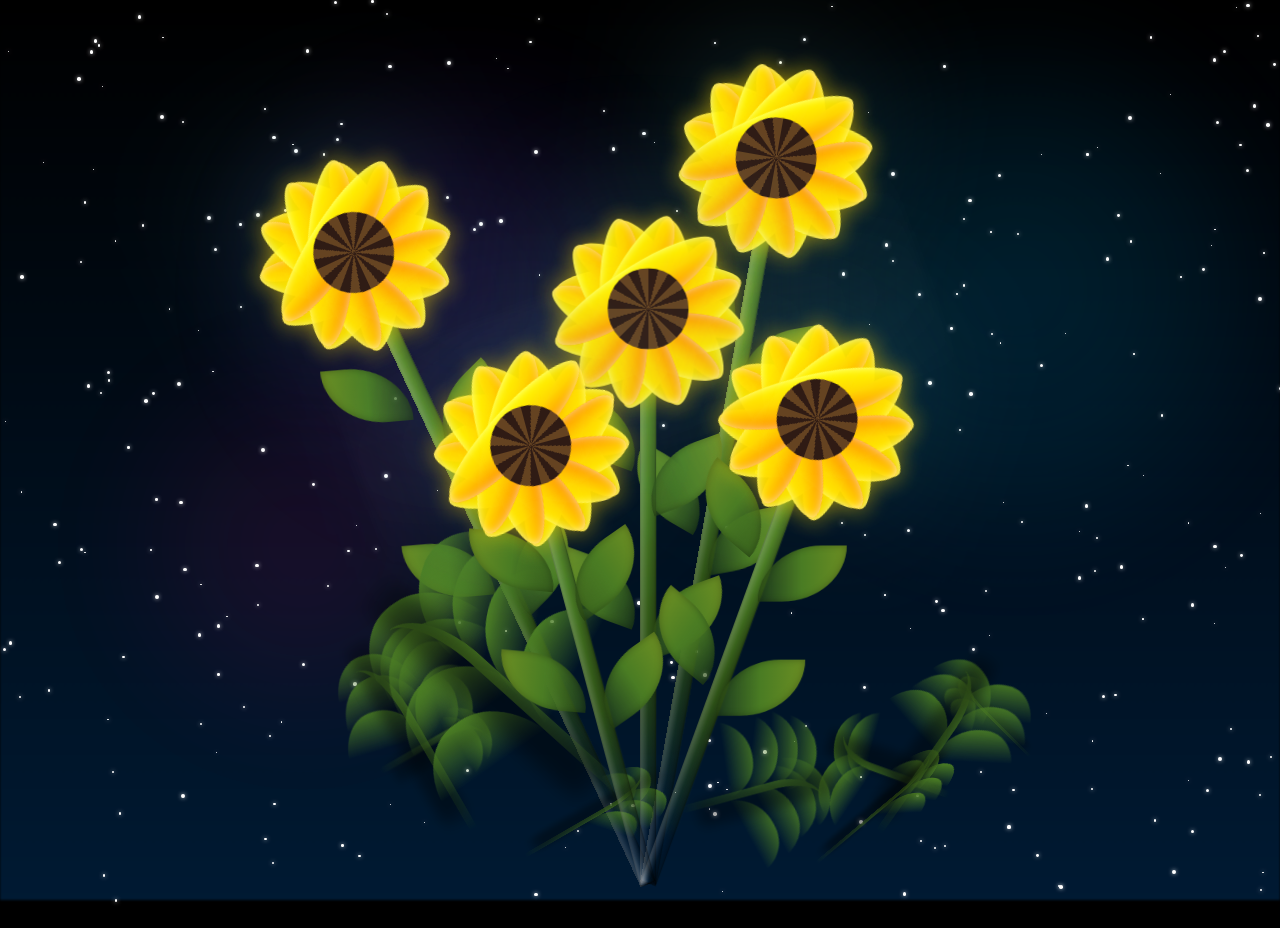
<file: index.html>
<!DOCTYPE html>
<html lang="en">

<head>
    <meta charset="UTF-8">
    <meta name="viewport" content="width=device-width, initial-scale=1.0">
    <title>Gio</title>
    <link rel="stylesheet" href="./style.css">
</head>

<body class="not-loaded">

    <div class="night"></div>

    <div class="deep-space">

        <div class="nebula nebula-1"></div>

        <div class="nebula nebula-2"></div>

        <div class="nebula nebula-3"></div>

        <div class="galaxy"></div>

        <div class="star-field" id="starField"></div>

    </div>

    <div class="shooting-stars">
        <div class="shooting-star"></div>
        <div class="shooting-star"></div>
        <div class="shooting-star"></div>
        <div class="shooting-star"></div>
        <div class="shooting-star"></div>
        <div class="shooting-star"></div>
        <div class="shooting-star"></div>
        <div class="shooting-star"></div>
    </div>

    <div class="flowers">
        <div class="flower flower--1">
            <div class="flower__leafs flower__leafs--1">
                <div class="flower__leaf" style="transform: translate(-50%, -10%) rotate(0deg);"></div>
                <div class="flower__leaf" style="transform: translate(-50%, -10%) rotate(30deg);"></div>
                <div class="flower__leaf" style="transform: translate(-50%, -10%) rotate(60deg);"></div>
                <div class="flower__leaf" style="transform: translate(-50%, -10%) rotate(90deg);"></div>
                <div class="flower__leaf" style="transform: translate(-50%, -10%) rotate(120deg);"></div>
                <div class="flower__leaf" style="transform: translate(-50%, -10%) rotate(150deg);"></div>
                <div class="flower__leaf" style="transform: translate(-50%, -10%) rotate(180deg);"></div>
                <div class="flower__leaf" style="transform: translate(-50%, -10%) rotate(210deg);"></div>
                <div class="flower__leaf" style="transform: translate(-50%, -10%) rotate(240deg);"></div>
                <div class="flower__leaf" style="transform: translate(-50%, -10%) rotate(270deg);"></div>
                <div class="flower__leaf" style="transform: translate(-50%, -10%) rotate(300deg);"></div>
                <div class="flower__leaf" style="transform: translate(-50%, -10%) rotate(330deg);"></div>
                <div class="flower__white-circle"></div>
                <div class="flower__light flower__light--1"></div>
                <div class="flower__light flower__light--2"></div>
                <div class="flower__light flower__light--3"></div>
                <div class="flower__light flower__light--4"></div>
                <div class="flower__light flower__light--5"></div>
                <div class="flower__light flower__light--6"></div>
                <div class="flower__light flower__light--7"></div>
                <div class="flower__light flower__light--8"></div>
            </div>
            <div class="flower__line">
                <div class="flower__line__leaf flower__line__leaf--1"></div>
                <div class="flower__line__leaf flower__line__leaf--2"></div>
                <div class="flower__line__leaf flower__line__leaf--3"></div>
                <div class="flower__line__leaf flower__line__leaf--4"></div>
            </div>
        </div>
        <div class="flower flower--2">
            <div class="flower__leafs flower__leafs--2">
                <div class="flower__leaf" style="transform: translate(-50%, -10%) rotate(0deg);"></div>
                <div class="flower__leaf" style="transform: translate(-50%, -10%) rotate(30deg);"></div>
                <div class="flower__leaf" style="transform: translate(-50%, -10%) rotate(60deg);"></div>
                <div class="flower__leaf" style="transform: translate(-50%, -10%) rotate(90deg);"></div>
                <div class="flower__leaf" style="transform: translate(-50%, -10%) rotate(120deg);"></div>
                <div class="flower__leaf" style="transform: translate(-50%, -10%) rotate(150deg);"></div>
                <div class="flower__leaf" style="transform: translate(-50%, -10%) rotate(180deg);"></div>
                <div class="flower__leaf" style="transform: translate(-50%, -10%) rotate(210deg);"></div>
                <div class="flower__leaf" style="transform: translate(-50%, -10%) rotate(240deg);"></div>
                <div class="flower__leaf" style="transform: translate(-50%, -10%) rotate(270deg);"></div>
                <div class="flower__leaf" style="transform: translate(-50%, -10%) rotate(300deg);"></div>
                <div class="flower__leaf" style="transform: translate(-50%, -10%) rotate(330deg);"></div>
                <div class="flower__white-circle"></div>
                <div class="flower__light flower__light--1"></div>
                <div class="flower__light flower__light--2"></div>
                <div class="flower__light flower__light--3"></div>
                <div class="flower__light flower__light--4"></div>
                <div class="flower__light flower__light--5"></div>
                <div class="flower__light flower__light--6"></div>
                <div class="flower__light flower__light--7"></div>
                <div class="flower__light flower__light--8"></div>
            </div>
            <div class="flower__line">
                <div class="flower__line__leaf flower__line__leaf--1"></div>
                <div class="flower__line__leaf flower__line__leaf--2"></div>
                <div class="flower__line__leaf flower__line__leaf--3"></div>
                <div class="flower__line__leaf flower__line__leaf--4"></div>
            </div>
        </div>
        <div class="flower flower--3">
            <div class="flower__leafs flower__leafs--3">
                <div class="flower__leaf" style="transform: translate(-50%, -10%) rotate(0deg);"></div>
                <div class="flower__leaf" style="transform: translate(-50%, -10%) rotate(30deg);"></div>
                <div class="flower__leaf" style="transform: translate(-50%, -10%) rotate(60deg);"></div>
                <div class="flower__leaf" style="transform: translate(-50%, -10%) rotate(90deg);"></div>
                <div class="flower__leaf" style="transform: translate(-50%, -10%) rotate(120deg);"></div>
                <div class="flower__leaf" style="transform: translate(-50%, -10%) rotate(150deg);"></div>
                <div class="flower__leaf" style="transform: translate(-50%, -10%) rotate(180deg);"></div>
                <div class="flower__leaf" style="transform: translate(-50%, -10%) rotate(210deg);"></div>
                <div class="flower__leaf" style="transform: translate(-50%, -10%) rotate(240deg);"></div>
                <div class="flower__leaf" style="transform: translate(-50%, -10%) rotate(270deg);"></div>
                <div class="flower__leaf" style="transform: translate(-50%, -10%) rotate(300deg);"></div>
                <div class="flower__leaf" style="transform: translate(-50%, -10%) rotate(330deg);"></div>
                <div class="flower__white-circle"></div>
                <div class="flower__light flower__light--1"></div>
                <div class="flower__light flower__light--2"></div>
                <div class="flower__light flower__light--3"></div>
                <div class="flower__light flower__light--4"></div>
                <div class="flower__light flower__light--5"></div>
                <div class="flower__light flower__light--6"></div>
                <div class="flower__light flower__light--7"></div>
                <div class="flower__light flower__light--8"></div>
            </div>
            <div class="flower__line">
                <div class="flower__line__leaf flower__line__leaf--1"></div>
                <div class="flower__line__leaf flower__line__leaf--2"></div>
                <div class="flower__line__leaf flower__line__leaf--3"></div>
                <div class="flower__line__leaf flower__line__leaf--4"></div>
            </div>
        </div>
        <div class="flower flower--4">
            <div class="flower__leafs flower__leafs--4">
                <div class="flower__leaf" style="transform: translate(-50%, -10%) rotate(0deg);"></div>
                <div class="flower__leaf" style="transform: translate(-50%, -10%) rotate(30deg);"></div>
                <div class="flower__leaf" style="transform: translate(-50%, -10%) rotate(60deg);"></div>
                <div class="flower__leaf" style="transform: translate(-50%, -10%) rotate(90deg);"></div>
                <div class="flower__leaf" style="transform: translate(-50%, -10%) rotate(120deg);"></div>
                <div class="flower__leaf" style="transform: translate(-50%, -10%) rotate(150deg);"></div>
                <div class="flower__leaf" style="transform: translate(-50%, -10%) rotate(180deg);"></div>
                <div class="flower__leaf" style="transform: translate(-50%, -10%) rotate(210deg);"></div>
                <div class="flower__leaf" style="transform: translate(-50%, -10%) rotate(240deg);"></div>
                <div class="flower__leaf" style="transform: translate(-50%, -10%) rotate(270deg);"></div>
                <div class="flower__leaf" style="transform: translate(-50%, -10%) rotate(300deg);"></div>
                <div class="flower__leaf" style="transform: translate(-50%, -10%) rotate(330deg);"></div>
                <div class="flower__white-circle"></div>
                <div class="flower__light flower__light--1"></div>
                <div class="flower__light flower__light--2"></div>
                <div class="flower__light flower__light--3"></div>
                <div class="flower__light flower__light--4"></div>
                <div class="flower__light flower__light--5"></div>
                <div class="flower__light flower__light--6"></div>
                <div class="flower__light flower__light--7"></div>
                <div class="flower__light flower__light--8"></div>
            </div>
            <div class="flower__line">
                <div class="flower__line__leaf flower__line__leaf--1"></div>
                <div class="flower__line__leaf flower__line__leaf--2"></div>
                <div class="flower__line__leaf flower__line__leaf--3"></div>
                <div class="flower__line__leaf flower__line__leaf--4"></div>
            </div>
        </div>
        <div class="flower flower--5">
            <div class="flower__leafs flower__leafs--5">
                <div class="flower__leaf" style="transform: translate(-50%, -10%) rotate(0deg);"></div>
                <div class="flower__leaf" style="transform: translate(-50%, -10%) rotate(30deg);"></div>
                <div class="flower__leaf" style="transform: translate(-50%, -10%) rotate(60deg);"></div>
                <div class="flower__leaf" style="transform: translate(-50%, -10%) rotate(90deg);"></div>
                <div class="flower__leaf" style="transform: translate(-50%, -10%) rotate(120deg);"></div>
                <div class="flower__leaf" style="transform: translate(-50%, -10%) rotate(150deg);"></div>
                <div class="flower__leaf" style="transform: translate(-50%, -10%) rotate(180deg);"></div>
                <div class="flower__leaf" style="transform: translate(-50%, -10%) rotate(210deg);"></div>
                <div class="flower__leaf" style="transform: translate(-50%, -10%) rotate(240deg);"></div>
                <div class="flower__leaf" style="transform: translate(-50%, -10%) rotate(270deg);"></div>
                <div class="flower__leaf" style="transform: translate(-50%, -10%) rotate(300deg);"></div>
                <div class="flower__leaf" style="transform: translate(-50%, -10%) rotate(330deg);"></div>
                <div class="flower__white-circle"></div>
                <div class="flower__light flower__light--1"></div>
                <div class="flower__light flower__light--2"></div>
                <div class="flower__light flower__light--3"></div>
                <div class="flower__light flower__light--4"></div>
                <div class="flower__light flower__light--5"></div>
                <div class="flower__light flower__light--6"></div>
                <div class="flower__light flower__light--7"></div>
                <div class="flower__light flower__light--8"></div>
            </div>
            <div class="flower__line">
                <div class="flower__line__leaf flower__line__leaf--1"></div>
                <div class="flower__line__leaf flower__line__leaf--2"></div>
                <div class="flower__line__leaf flower__line__leaf--3"></div>
                <div class="flower__line__leaf flower__line__leaf--4"></div>
            </div>
        </div>
<!-- HOla -->
        <div class="growing-grass">
            <div class="flower__grass flower__grass--1">
                <div class="flower__grass--top"></div>
                <div class="flower__grass--botton"></div>
                <div class="flower__grass__leaf flower__grass__leaf--1"></div>
                <div class="flower__grass__leaf flower__grass__leaf--2"></div>
                <div class="flower__grass__leaf flower__grass__leaf--3"></div>
                <div class="flower__grass__leaf flower__grass__leaf--4"></div>
                <div class="flower__grass__leaf flower__grass__leaf--5"></div>
                <div class="flower__grass__leaf flower__grass__leaf--6"></div>
                <div class="flower__grass__leaf flower__grass__leaf--7"></div>
                <div class="flower__grass__leaf flower__grass__leaf--8"></div>
                <div class="flower__grass__overlay"></div>
            </div>
        </div>

        <div class="growing-grass">
            <div class="flower__grass flower__grass--2">
                <div class="flower__grass--top"></div>
                <div class="flower__grass--botton"></div>
                <div class="flower__grass__leaf flower__grass__leaf--1"></div>
                <div class="flower__grass__leaf flower__grass__leaf--2"></div>
                <div class="flower__grass__leaf flower__grass__leaf--3"></div>
                <div class="flower__grass__leaf flower__grass__leaf--4"></div>
                <div class="flower__grass__leaf flower__grass__leaf--5"></div>
                <div class="flower__grass__leaf flower__grass__leaf--6"></div>
                <div class="flower__grass__leaf flower__grass__leaf--7"></div>
                <div class="flower__grass__leaf flower__grass__leaf--8"></div>
                <div class="flower__grass__overlay"></div>
            </div>
        </div>

        <div class="growing-grass">
            <div class="flower__grass flower__grass--3">
                <div class="flower__grass--top"></div>
                <div class="flower__grass--botton"></div>
                <div class="flower__grass__leaf flower__grass__leaf--1"></div>
                <div class="flower__grass__leaf flower__grass__leaf--2"></div>
                <div class="flower__grass__leaf flower__grass__leaf--3"></div>
                <div class="flower__grass__leaf flower__grass__leaf--4"></div>
                <div class="flower__grass__leaf flower__grass__leaf--5"></div>
                <div class="flower__grass__leaf flower__grass__leaf--6"></div>
                <div class="flower__grass__overlay"></div>
            </div>
        </div>

        <div class="growing-grass">
            <div class="flower__grass flower__grass--4">
                <div class="flower__grass--top"></div>
                <div class="flower__grass--botton"></div>
                <div class="flower__grass__leaf flower__grass__leaf--1"></div>
                <div class="flower__grass__leaf flower__grass__leaf--2"></div>
                <div class="flower__grass__leaf flower__grass__leaf--3"></div>
                <div class="flower__grass__leaf flower__grass__leaf--4"></div>
                <div class="flower__grass__overlay"></div>
            </div>
        </div>

        <div class="growing-grass">
            <div class="flower__grass flower__grass--5">
                <div class="flower__grass--top"></div>
                <div class="flower__grass--botton"></div>
                <div class="flower__grass__leaf flower__grass__leaf--1"></div>
                <div class="flower__grass__leaf flower__grass__leaf--2"></div>
                <div class="flower__grass__leaf flower__grass__leaf--3"></div>
                <div class="flower__grass__leaf flower__grass__leaf--4"></div>
                <div class="flower__grass__leaf flower__grass__leaf--5"></div>
                <div class="flower__grass__overlay"></div>
            </div>
        </div>

        <div class="growing-grass">
            <div class="flower__grass flower__grass--6">
                <div class="flower__grass--top"></div>
                <div class="flower__grass--botton"></div>
                <div class="flower__grass__leaf flower__grass__leaf--1"></div>
                <div class="flower__grass__leaf flower__grass__leaf--2"></div>
                <div class="flower__grass__leaf flower__grass__leaf--3"></div>
                <div class="flower__grass__leaf flower__grass__leaf--4"></div>
                <div class="flower__grass__leaf flower__grass__leaf--5"></div>
                <div class="flower__grass__leaf flower__grass__leaf--6"></div>
                <div class="flower__grass__overlay"></div>
            </div>
        </div>

        <div class="growing-grass">
            <div class="flower__grass flower__grass--7">
                <div class="flower__grass--top"></div>
                <div class="flower__grass--botton"></div>
                <div class="flower__grass__leaf flower__grass__leaf--1"></div>
                <div class="flower__grass__leaf flower__grass__leaf--2"></div>
                <div class="flower__grass__leaf flower__grass__leaf--3"></div>
                <div class="flower__grass__leaf flower__grass__leaf--4"></div>
                <div class="flower__grass__overlay"></div>
            </div>
        </div>

        <div class="growing-grass">
            <div class="flower__grass flower__grass--8">
                <div class="flower__grass--top"></div>
                <div class="flower__grass--botton"></div>
                <div class="flower__grass__leaf flower__grass__leaf--1"></div>
                <div class="flower__grass__leaf flower__grass__leaf--2"></div>
                <div class="flower__grass__leaf flower__grass__leaf--3"></div>
                <div class="flower__grass__leaf flower__grass__leaf--4"></div>
                <div class="flower__grass__leaf flower__grass__leaf--5"></div>
                <div class="flower__grass__overlay"></div>
            </div>
        </div>

         <div class="growing-grass">
            <div class="flower__grass flower__grass--9">
                <div class="flower__grass--top"></div>
                <div class="flower__grass--botton"></div>
                <div class="flower__grass__leaf flower__grass__leaf--1"></div>
                <div class="flower__grass__leaf flower__grass__leaf--2"></div>
                <div class="flower__grass__leaf flower__grass__leaf--3"></div>
                <div class="flower__grass__overlay"></div>
            </div>
        </div>

         <div class="growing-grass">
            <div class="flower__grass flower__grass--10">
                <div class="flower__grass--top"></div>
                <div class="flower__grass--botton"></div>
                <div class="flower__grass__leaf flower__grass__leaf--1"></div>
                <div class="flower__grass__leaf flower__grass__leaf--2"></div>
                <div class="flower__grass__leaf flower__grass__leaf--3"></div>
                <div class="flower__grass__overlay"></div>
            </div>
        </div>

    </div>

    <script src="./script.js"></script>
</body>

</html>
</file>
<file: style.css>
*,
*::after,
*::before {
    box-sizing: border-box;
    padding: 0;
    margin: 0;
}

:root {
    --dark-color: #000;
    --speed-leaf: 0.8s;
}

body {
    display: flex;
    justify-content: center;
    align-items: flex-end;
    min-height: 100vh;
    background-color: var(--dark-color);
    overflow: hidden;
}

.night {
    position: fixed;
    width: 100%;
    height: 100%;
    filter: blur(0.1vmin);
    background: linear-gradient(to bottom, #000, #001a33);
}

.deep-space {
    position: fixed;
    width: 100%;
    height: 100%;
    pointer-events: none;
    z-index: 0;
    transform-style: preserve-3d;
    perspective: 2000px;
}

.star-field {
    position: absolute;
    width: 100%;
    height: 100%;
    animation: starFloat 120s linear infinite;
}

.star {
    position: absolute;
    background-color: white;
    border-radius: 50%;
    box-shadow: 0 0 4px rgba(255, 255, 255, 0.8);
    animation: twinkle 3s ease-in-out infinite, starDrift 20s ease-in-out infinite;
}

.nebula {
    position: absolute;
    border-radius: 50%;
    filter: blur(60px);
    opacity: 0.3;
    animation: nebulaPulse 15s ease-in-out infinite;
}

.nebula-1 {
    width: 400px;
    height: 400px;
    background: radial-gradient(circle, rgba(138, 43, 226, 0.6), transparent);
    top: 10%;
    left: 20%;
    animation-delay: 0s;
}

.nebula-2 {
    width: 500px;
    height: 500px;
    background: radial-gradient(circle, rgba(0, 191, 255, 0.5), transparent);
    top: 40px;
    right: 15px;
    animation-delay: 5s;
}

.nebula-3 {
    width: 350px;
    height: 350px;
    background: radial-gradient(circle, rgba(255, 20, 147, 0.4), transparent);
    bottom: 20%;
    left: 10%;
    animation-delay: 10s;
}

.galaxy {
    position: absolute;
    width: 600px;
    height: 200px;
    top: 30%;
    left: 50%;
    transform: translateX(-50%) rotateZ(-20deg);
    background: radial-gradient(ellipse, rgba(255, 255, 255, 0.1), transparent);
    filter: blur(3px);
    opacity: 0.4;
    animation: galaxyRotate 200s linear infinite;
}

@keyframes starFloat {
    0% {
        transform: translateZ(0px);
    }

    100% {
        transform: translateZ(100PX);
    }
}

@keyframes twinkle {

    0%,
    100% {
        opacity: 0.3;
        transform: scale(1);
    }

    50% {
        opacity: 1;
        transform: scale(1.2);
    }
}

@keyframes starDrift {

    0%,
    100% {
        transform: translate(0, 0);
    }

    25% {
        transform: translate(15px, -10px);
    }

    50% {
        transform: translate(-10px, 15px);
    }

    0%,
    100% {
        transform: translate(10px, 10px);
    }
}

@keyframes nebulaPulse {

    0%,
    100% {
        opacity: 0.3;
        transform: scale(1);
    }

    50% {
        opacity: 0.5;
        transform: scale(1.1);
    }
}

@keyframes galaxyRotate {
    0% {
        transform: translateX(-50%) rotateZ(-20deg);
    }

    100% {
        transform: translateX(-50%) rotateZ(-340deg);
    }
}

.not-loaded * {
    animation-play-state: paused !important;
}

/* class 2 */

.shooting-stars {
    position: fixed;
    top: 0;
    left: 0;
    width: 100%;
    height: 100%;
    pointer-events: none;
    z-index: 1;
}

.shooting-star {
    position: absolute;
    width: 4px;
    height: 4px;
    background: #fff;
    border-radius: 50%;
    box-shadow: 0 0 6px 2px rgba(255, 255, 255, 0.8);
    opacity: 0;
    animation: shootingStar 3s linear infinite;
}

.shooting-star::before {
    content: '';
    position: absolute;
    top: 50%;
    right: 0;
    transform: translateY(50%);
    width: 0;
    height: 2px;
    background: linear-gradient(90deg, rgba(255, 255, 255, 0) 0%, rgba(255, 255, 255, 1) 100%);
    animation: shootingStarTail 3s linear infinite;
}

.shooting-star:nth-child(1) {
    top: 5%;
    left: -10%;
    animation-delay: 0s;
    animation-duration: 2.5s;
}

.shooting-star:nth-child(2) {
    top: 15%;
    left: -10%;
    animation-delay: 2s;
    animation-duration: 3s;
}

.shooting-star:nth-child(3) {
    top: 25%;
    left: -10%;
    animation-delay: 4s;
    animation-duration: 2.8s;
}

.shooting-star:nth-child(4) {
    top: 0%;
    left: -10%;
    animation-delay: 6s;
    animation-duration: 3.2s;
}

.shooting-star:nth-child(5) {
    top: 35%;
    left: -10%;
    animation-delay: 8s;
    animation-duration: 2.7s;
}

.shooting-star:nth-child(6) {
    top: 8%;
    left: -10%;
    animation-delay: 10s;
    animation-duration: 3.1s;
}

.shooting-star:nth-child(7) {
    top: 45%;
    left: -10%;
    animation-delay: 12s;
    animation-duration: 2.9s;
}

.shooting-star:nth-child(8) {
    top: 3%;
    left: -10%;
    animation-delay: 14s;
    animation-duration: 3.3s;
}

@keyframes shootingStar {
    0% {
        opacity: 0;
        transform: translateX(0) translateY(0) rotate(45deg);
    }

    10% {
        opacity: 1;
    }

    90% {
        opacity: 1;
    }

    100% {
        opacity: 0;
        transform: translateX(120vw) translateY(50vh) rotate(10deg);
    }
}

@keyframes shootingStarTail {
    0% {
        width: 0;
    }

    30% {
        width: 100px;
    }

    100% {
        width: 0;
    }
}

.flowers {
    position: relative;
    transform: scale(0.9);
    z-index: 2;
}

.flower {
    position: absolute;
    bottom: 2vmin;
    transform-origin: bottom center;
    z-index: 50;
}

.flower--1 {
    animation: moving-flower-1 4s linear infinite;
}

.flower__leafs {
    position: relative;
    animation: blooming-flower 2s backwards;
}

.flower__leafs--1 {
    animation-delay: 1.1s;
}

.flower__leafs::after {
    content: '';
    position: absolute;
    left: 0;
    top: 0;
    transform: translate(-50%, -100%);
    width: 8vmin;
    height: 8vmin;
    background-color: #6bf0ff;
    filter: blur(10vmin);
}

.flower__leaf {
    position: absolute;
    bottom: 0;
    left: 50%;
    width: 23vmin;
    height: 6vmin;
    border-radius: 60% 40%;
    background-color: #ffd700;
    background-image: linear-gradient(to top, #ff8c00, #ffd700, #ffff00);
    transform-origin: bottom center;
    opacity: 0.95;
    box-shadow: inset 0 0 1vmin rgba(255, 255, 255, 0.7), 0 0 3vmin rgba(255, 215, 0, 0.4);
    z-index: 2;
}

.flower__white-circle {
    position: absolute;
    left: -4vmin;
    top: -6vmin;
    width: 10vmin;
    height: 10vmin;
    border-radius: 50%;
    z-index: 5;
    background-image: repeating-conic-gradient(from 0deg,
            #2f1b14 0deg 15deg,
            #654321 15deg 30deg), radial-gradient(circle at center,
            #8b4513,
            #654321);
}

.flower__light {
    position: absolute;
    bottom: 0vmin;
    width: 0.8vmin;
    height: 0.8vmin;
    background-color: #8b4513;
    border-radius: 50%;
    filter: blur(0.1vmin);
    animation: sunFlower-seeds 6s linear infinite backwards;
    box-shadow: 0 0 1vmin rgba(139, 69, 19, 0.8);
}

.flower__light:nth-child(odd) {
    background-color: #654321;
}

.flower__light--1 {
    left: -2vmin;
    animation-delay: 1s;
}

.flower__light--2 {
    left: 3vmin;
    animation-delay: 0.5s;
}

.flower__light--3 {
    left: -6vmin;
    animation-delay: 0.3s;
}

.flower__light--4 {
    left: 6vmin;
    animation-delay: 0.9s;
}

.flower__light--5 {
    left: -1vmin;
    animation-delay: 1.5s;
}

.flower__light--6 {
    left: -4vmin;
    animation-delay: 3s;
}

.flower__light--7 {
    left: 3vmin;
    animation-delay: 2s;
}

.flower__light--8 {
    left: -6vmin;
    animation-delay: 3.5s;
}

@keyframes moving-flower-1 {

    0%,
    100% {
        transform: rotate(2deg);
    }

    50% {
        transform: rotate(-2deg);
    }
}

@keyframes blooming-flower {
    0% {
        transform: scale(0);
    }
}

@keyframes sunFlower-seeds {
    0% {
        opacity: 0;
        transform: translateY(0vmin) translateX(0vmin);
    }

    20% {
        opacity: 1;
        transform: translateY(-3vmin) translateX(-1vmin) rotate(45deg);
    }

    40% {
        opacity: 1;
        transform: translateY(-8vmin) translateX(1vmin) rotate(90deg);
    }

    60% {
        opacity: 1;
        transform: translateY(-12vmin) translateX(-1vmin) rotate(135deg);
    }

    80% {
        opacity: 0.5;
        transform: translateY(-16vmin) translateX(2vmin) rotate(180deg);
    }

    100% {
        opacity: 0;
        transform: translateY(-25vmin) rotate(225deg);
    }
}

.flower--1 .flower__line {
    height: 70vmin;
    animation-delay: 0.3s;
}

.flower--1 .flower__line__leaf--1 {
    animation: blooming-leaf-right var(--speed-leaf) 1.6s backwards;
}

.flower--1 .flower__line__leaf--2 {
    animation: blooming-leaf-right var(--speed-leaf) 1.4s backwards;
}

.flower--1 .flower__line__leaf--3 {
    animation: blooming-leaf-left var(--speed-leaf) 1.2s backwards;
}

.flower--1 .flower__line__leaf--4 {
    animation: blooming-leaf-left var(--speed-leaf) 1s backwards;
}

.flower__line {
    height: 55vmin;
    width: 2vmin;
    background-image: linear-gradient(to left, rgb(0, 0, 0, 0.3), transparent, rgba(255, 255, 255, 0.2)), linear-gradient(to top, transparent 10%, #2d5016, #4a7c23, #6b8e23);
    box-shadow: inset 0 0 2px rgba(0, 0, 0, 0.7);
    animation: grow-flower-tree 4s backwards;
}

.flower__line__leaf {
    --w: 8vmin;
    --h: calc(var(--w) + 3vmin);
    position: absolute;
    width: var(--w);
    height: var(--h);
    top: 20%;
    left: 90%;
    border-top-right-radius: var(--h);
    border-bottom-left-radius: var(--h);
    background: linear-gradient(to top, rgba(45, 80, 22, 0.6), #4a7c23, #6b8e23);
    box-shadow: inset 0 0 1vmin rgba(0, 0, 0, 0.3);
}

.flower__line__leaf--1 {
    transform: rotate(70deg) rotateY(30deg);
}

.flower__line__leaf--2 {
    top: 45%;
    transform: rotate(70deg) rotateY(30deg);
}

.flower__line__leaf--3,
.flower__line__leaf--4 {
    border-top-right-radius: 0;
    border-bottom-left-radius: 0;
    border-top-left-radius: var(--h);
    border-bottom-right-radius: var(--h);
    top: 12%;
    left: -450%;
    transform: rotate(-70deg) rotateY(30deg);
}

.flower__line__leaf--4 {
    top: 40%;
}


@keyframes blooming-leaf-right {
    0% {
        transform-origin: left;
        transform: rotate(70deg) rotateY(30deg) scale(0);
    }
}

@keyframes blooming-leaf-left {
    0% {
        transform-origin: right;
        transform: rotate(-70deg) rotateY(30deg) scale(0);
    }
}

@keyframes grow-flower-tree {
    0% {
        height: 0;
        border-radius: 1vmin;
    }
}

.flower--2 {
    transform: rotate(20deg);
    animation: moving-flower-2 2s linear infinite;
}

.flower--2 .flower__line {
    height: 60vmin;
    animation-delay: 0.6s;
}

.flower--2 .flower__line__leaf--1 {
    animation: blooming-leaf-right var(--speed-leaf) 1.9s backwards;
}

.flower--2 .flower__line__leaf--2 {
    animation: blooming-leaf-right var(--speed-leaf) 1.7s backwards;
}

.flower--2 .flower__line__leaf--3 {
    animation: blooming-leaf-left var(--speed-leaf) 1.5s backwards;
}

.flower--2 .flower__line__leaf--4 {
    animation: blooming-leaf-left var(--speed-leaf) 1.3s backwards;
}


.flower--3 {
    transform: rotate(-15deg);
    animation: moving-flower-3 4s linear infinite;
}

.flower--3 .flower__line {
    animation-delay: 0.9s;
}

.flower--3 .flower__line__leaf--1 {
    animation: blooming-leaf-right var(--speed-leaf) 2.5s backwards;
}

.flower--3 .flower__line__leaf--2 {
    animation: blooming-leaf-right var(--speed-leaf) 2.3s backwards;
}

.flower--3 .flower__line__leaf--3 {
    animation: blooming-leaf-left var(--speed-leaf) 2.1s backwards;
}

.flower--3 .flower__line__leaf--4 {
    animation: blooming-leaf-left var(--speed-leaf) 1.9s backwards;
}


.flower--4 {
    transform: rotate(10deg);
    z-index: -6;
    animation: moving-flower-4 3.5s linear infinite;
}

.flower--4 .flower__line {
    height: 90vmin;
    animation-delay: 1.2s;
}

.flower--4 .flower__line__leaf--1 {
    animation: blooming-leaf-right var(--speed-leaf) 2.8s backwards;
}

.flower--4 .flower__line__leaf--2 {
    animation: blooming-leaf-right var(--speed-leaf) 2.6s backwards;
}

.flower--4 .flower__line__leaf--3 {
    animation: blooming-leaf-left var(--speed-leaf) 2.4s backwards;
}

.flower--4 .flower__line__leaf--4 {
    animation: blooming-leaf-left var(--speed-leaf) 2.2s backwards;
}

.flower--5 {
    transform: rotate(-25deg);
    z-index: -7;
    animation: moving-flower-5 4.5s linear infinite;
}

.flower--5 .flower__line {
    animation-delay: 1.9s;
    height: 85vmin;
}

.flower--5 .flower__line__leaf--1 {
    animation: blooming-leaf-right var(--speed-leaf) 2.7s backwards;
}

.flower--5 .flower__line__leaf--2 {
    animation: blooming-leaf-right var(--speed-leaf) 2.5s backwards;
}

.flower--5 .flower__line__leaf--3 {
    animation: blooming-leaf-left var(--speed-leaf) 2.3s backwards;
}

.flower--5 .flower__line__leaf--4 {
    animation: blooming-leaf-left var(--speed-leaf) 2.1s backwards;
}

.flower__leafs--2 {
    animation-delay: 1.4s;

}

.flower__leafs--3 {
    animation-delay: 1.7s;
}

.flower__leafs--4 {
    animation-delay: 2.0s;
}

.flower__leafs--5 {
    animation-delay: 2.0s;
}

@keyframes moving-flower-2 {
    0%, 100% {
        transform: rotate(18deg);
    }
    50% {
        transform: rotate(14deg);
    }
}

@keyframes moving-flower-3 {
    0%, 100% {
        transform: rotate(-18deg);
    }
    50% {
        transform: rotate(-20deg) rotateY(9deg);
    }
}

@keyframes moving-flower-4 {
    0%, 100% {
        transform: rotate(9deg);
    }
    50% {
        transform: rotate(12deg) rotateY(9deg);
    }
}

@keyframes moving-flower-5 {
    0%, 100% {
        transform: rotate(-5deg);
    }
    50% {
        transform: rotate(-11deg) rotateY(5deg);
    }
}

/* clase 6 */

.flower__grass {
    --c: #4a7c23;
    --line-w: 2vmin;
    position: absolute;
    bottom: 12vmin;
    left: -7vmin;
    display: flex;
    flex-direction: column;
    align-items: flex-end;
    z-index: 20;
    transform-origin: bottom center;
    transform: rotate(-48deg) rotateY(40deg);
}

.flower__grass--1 {
    animation: moving-grass 2s linear infinite;
}

.flower__grass--2 {
    left: 2vmin;
    bottom: 10vmin;
    transform: scale(0.5) rotate(75deg) rotateX(10deg) rotateY(-200deg);
    opacity: 0.8;
    animation: moving-grass--2 1.5s linear infinite;
}

.flower__grass--3 {
    left: -25vmin;
    bottom: 8vmin;
    transform: scale(0.7) rotate(-30deg) rotateY(45deg);
    opacity: 0.9;
    z-index: 15;
    animation: moving-grass--3 2.2s linear infinite;
}

.flower__grass--4 {
    left: -35vmin;
    bottom: 15vmin;
    transform: scale(0.4) rotate(60deg) rotateX(15deg) rotateY(-180deg);
    opacity: 0.7;
    z-index: 5;
    animation: moving-grass--4 1.8s linear infinite;
}

.flower__grass--5 {
    left: -18vmin;
    bottom: 6vmin;
    transform: scale(0.5) rotate(60deg) rotateY(60deg);
    opacity: 0.85;
    z-index: 12;
    animation: moving-grass--5 2.5s linear infinite;
}


.flower__grass--6 {
    left: 25vmin;
    bottom: 9vmin;
    transform: scale(0.65) rotate(35deg) rotateY(-45deg);
    opacity: 0.9;
    animation: moving-grass--6 2.3s linear infinite;
}

.flower__grass--7 {
    left: 35vmin;
    bottom: 14vmin;
    transform: scale(0.45) rotate(-70deg) rotateX(20deg) rotateY(170deg);
    opacity: 0.9;
    z-index: 8;
    animation: moving-grass--7 1.9s linear infinite;
}

.flower__grass--8 {
    left: 18vmin;
    bottom: 5vmin;
    transform: scale(0.55) rotate(50deg) rotateY(-70deg);
    opacity: 10;
    z-index: 10;
    animation: moving-grass--8 2.1s linear infinite;
}

.flower__grass--9 {
    left: -45vmin;
    bottom: 20vmin;
    transform: scale(0.3) rotate(20deg) rotateY(90deg);
    opacity: 0.6;
    z-index: 2;
    animation: moving-grass--9 1.6s linear infinite;
}

.flower__grass--10 {
    left: 45vmin;
    bottom: 18vmin;
    transform: scale(0.35) rotate(-45deg) rotateY(-120deg);
    opacity: 0.65;
    z-index: 3;
    animation: moving-grass--10 2.8s linear infinite;
}

.flower__grass--top {
    width: 7vmin;
    height: 10vmin;
    border-top-right-radius: 100%;
    border-right: var(--line-w) solid var(--c);
    transform-origin: bottom center;
    transform: rotate(-2deg);
}

.flower__grass--botton {
    margin-top: -2px;
    width: var(--line-w);
    height: 25vmin;
    background-image: linear-gradient(to top, transparent, var(--c));
}

.flower__grass__leaf {
    --size: 10vmin;
    position: absolute;
    width: calc(var(--size) * 2.1);
    height: var(--size);
    border-top-left-radius: var(--size);
    border-top-right-radius: var(--size);
    background-image: linear-gradient(
        to top,
        transparent,
        transparent 30%,
        var(--c)
    );
    z-index: 100;
}

.flower__grass__leaf--1 {
    top: -6%;
    left: 30%;
    transform: rotate(-20deg);
    animation: growing-grass-ans--1 var(--speed-leaf) 2.6s backwards;
}

.flower__grass__leaf--2 {
    top: -5%;
    left: -110%;
    transform: rotate(10deg);
    animation: growing-grass-ans--2 var(--speed-leaf) 2.4s backwards;
}

.flower__grass__leaf--3 {
    top: 5%;
    left: 60%;
    transform: rotate(-18deg) rotateX(-20deg);
    animation: growing-grass-ans--3 var(--speed-leaf) 2.2s backwards;
}

.flower__grass__leaf--4 {
    top: 6%;
    left: -135%;
    transform: rotate(2deg);
    animation: growing-grass-ans--4 var(--speed-leaf) 2s backwards;
}

.flower__grass__leaf--5 {
    top: 20%;
    left: 60%;
    transform: rotate(-24deg) rotateX(-20deg);
    animation: growing-grass-ans--5 var(--speed-leaf) 1.8s backwards;
}

.flower__grass__leaf--6 {
    top: 22%;
    left: -180%;
    transform: rotate(10deg);
    animation: growing-grass-ans--6 var(--speed-leaf) 1.6s backwards;
}

.flower__grass__leaf--7 {
    top: 39%;
    left: 70%;
    transform: rotate(-10deg);
    animation: growing-grass-ans--7 var(--speed-leaf) 1.4s backwards;
}

.flower__grass__leaf--8 {
    top: 40%;
    left: -215%;
    transform: rotate(10deg);
    animation: growing-grass-ans--8 var(--speed-leaf) 1.6s backwards;
}

.flower__grass__overlay {
    position: absolute;
    top: -10%;
    right: 0;
    width: 100%;
    height: 100%;
    background-color: rgba(0, 0, 0, 0.425);
    filter: blur(1.5vmin);
    z-index: 100;
}

.growing-grass {
    animation:  growing-grass-ans 1s 2s backwards;
}

@keyframes growing-grass-ans {
    0% {
        transform: scale(0);
    }
}
</file>
